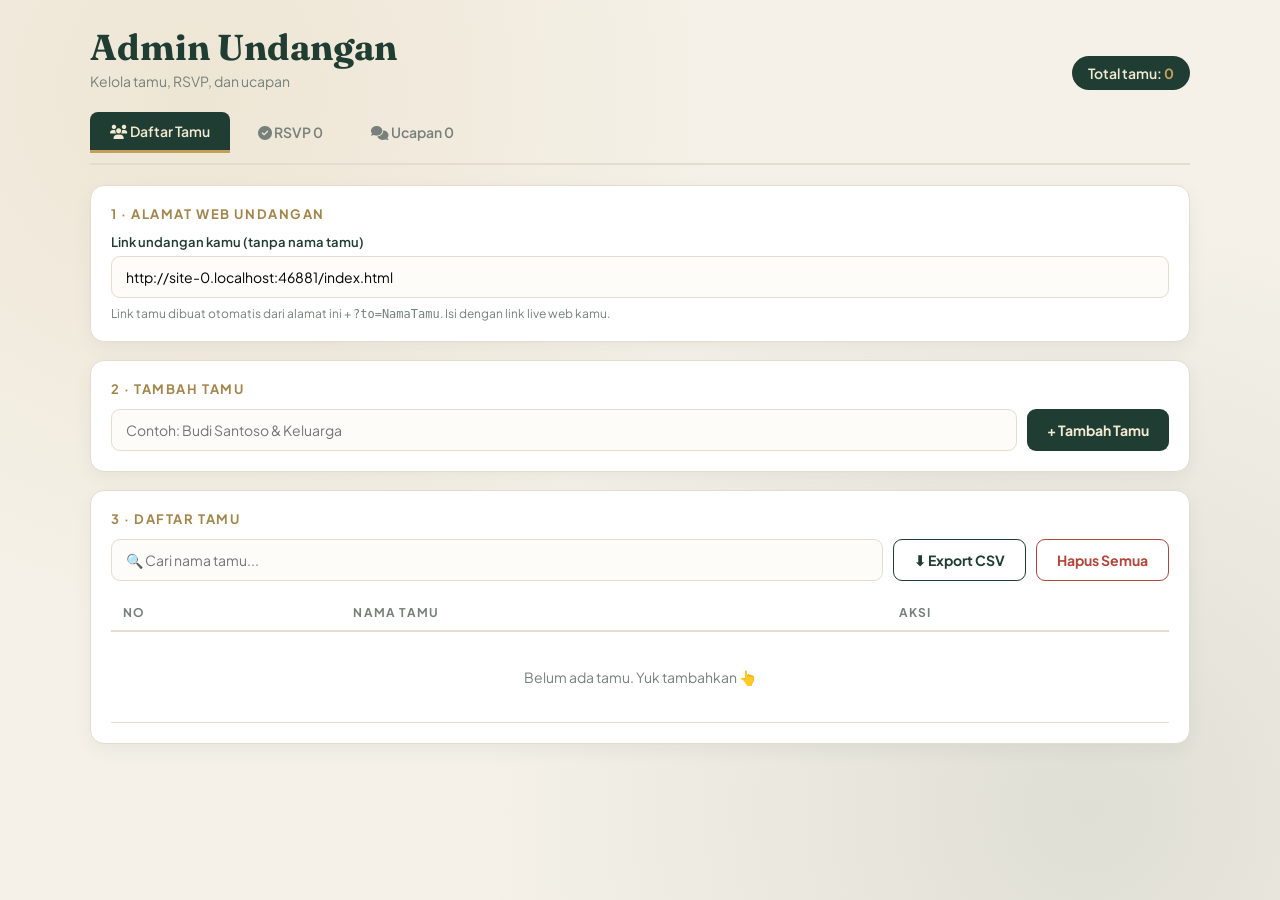
<file: admin-tamu.html>
<!doctype html>
<html lang="id">
  <head>
    <meta charset="UTF-8" />
    <meta name="viewport" content="width=device-width, initial-scale=1.0" />
    <title>Admin - Data Tamu Undangan</title>
    <link rel="icon" href="assets/img/logo.png" />
    <link
      href="https://fonts.googleapis.com/css2?family=Fraunces:opsz,wght@9..144,600;9..144,700&family=Plus+Jakarta+Sans:wght@400;500;600;700&display=swap"
      rel="stylesheet"
    />
    <link
      rel="stylesheet"
      href="https://cdnjs.cloudflare.com/ajax/libs/font-awesome/6.4.0/css/all.min.css"
    />
    <style>
      :root {
        --hijau: #1f3d33;
        --hijau2: #2c5245;
        --emas: #c2a05c;
        --emas-tua: #a5854a;
        --krem: #f5f1e8;
        --merah: #b3453a;
        --abu: #77807b;
        --garis: #e4ddcf;
      }
      * {
        margin: 0;
        padding: 0;
        box-sizing: border-box;
      }
      body {
        font-family: "Plus Jakarta Sans", sans-serif;
        color: #26302b;
        min-height: 100vh;
        padding: 28px 16px 60px;
        background:
          radial-gradient(
            circle at 15% 10%,
            rgba(194, 160, 92, 0.14),
            transparent 40%
          ),
          radial-gradient(
            circle at 85% 90%,
            rgba(31, 61, 51, 0.1),
            transparent 45%
          ),
          var(--krem);
      }
      .container {
        max-width: 1100px;
        margin: 0 auto;
      }
      header {
        display: flex;
        align-items: flex-end;
        justify-content: space-between;
        gap: 16px;
        flex-wrap: wrap;
        margin-bottom: 22px;
      }
      header h1 {
        font-family: "Fraunces", serif;
        font-weight: 700;
        font-size: clamp(26px, 4vw, 36px);
        color: var(--hijau);
        line-height: 1.1;
      }
      header p {
        color: var(--abu);
        font-size: 14px;
        margin-top: 4px;
      }
      .badge {
        background: var(--hijau);
        color: #f4ead2;
        border-radius: 999px;
        padding: 8px 16px;
        font-size: 14px;
        font-weight: 600;
        white-space: nowrap;
      }
      .badge b {
        color: var(--emas);
      }
      .card {
        background: #fff;
        border: 1px solid var(--garis);
        border-radius: 14px;
        padding: 20px;
        margin-bottom: 18px;
        box-shadow: 0 6px 18px rgba(31, 61, 51, 0.06);
      }
      .card h2 {
        font-size: 13px;
        text-transform: uppercase;
        letter-spacing: 0.12em;
        color: var(--emas-tua);
        margin-bottom: 12px;
        font-weight: 700;
      }
      label {
        font-size: 13px;
        font-weight: 600;
        color: var(--hijau);
        display: block;
        margin-bottom: 6px;
      }
      input[type="text"],
      input[type="url"],
      input[type="number"],
      select {
        width: 100%;
        padding: 11px 14px;
        border: 1.5px solid var(--garis);
        border-radius: 9px;
        font-family: inherit;
        font-size: 14px;
        background: #fdfcf9;
        transition:
          border-color 0.2s,
          box-shadow 0.2s;
      }
      input:focus,
      select:focus {
        outline: none;
        border-color: var(--emas);
        box-shadow: 0 0 0 3px rgba(194, 160, 92, 0.2);
      }
      .hint {
        font-size: 12px;
        color: var(--abu);
        margin-top: 8px;
      }
      .form-tamu {
        display: flex;
        gap: 10px;
        flex-wrap: wrap;
      }
      .form-tamu input {
        flex: 1;
        min-width: 220px;
      }
      .btn {
        border: none;
        cursor: pointer;
        font-family: inherit;
        font-weight: 700;
        border-radius: 9px;
        padding: 11px 20px;
        font-size: 14px;
        transition: all 0.15s;
      }
      .btn:active {
        transform: translateY(1px);
      }
      .btn-utama {
        background: var(--hijau);
        color: #f4ead2;
      }
      .btn-utama:hover {
        background: var(--hijau2);
        box-shadow: 0 6px 14px rgba(31, 61, 51, 0.25);
      }
      .btn-sekunder {
        background: transparent;
        color: var(--hijau);
        border: 1.5px solid var(--hijau);
      }
      .btn-sekunder:hover {
        background: rgba(31, 61, 51, 0.07);
      }
      .btn-bahaya {
        background: transparent;
        color: var(--merah);
        border: 1.5px solid var(--merah);
      }
      .btn-bahaya:hover {
        background: rgba(179, 69, 58, 0.08);
      }
      .toolbar {
        display: flex;
        gap: 10px;
        flex-wrap: wrap;
        align-items: center;
        margin-bottom: 14px;
      }
      .toolbar input {
        flex: 1;
        min-width: 200px;
      }
      table {
        width: 100%;
        border-collapse: collapse;
        font-size: 14px;
      }
      thead th {
        text-align: left;
        padding: 10px 12px;
        font-size: 12px;
        text-transform: uppercase;
        letter-spacing: 0.1em;
        color: var(--abu);
        border-bottom: 2px solid var(--garis);
      }
      tbody td {
        padding: 12px;
        border-bottom: 1px solid var(--garis);
        vertical-align: middle;
      }
      tbody tr {
        animation: muncul 0.25s ease;
      }
      tbody tr:hover td {
        background: rgba(194, 160, 92, 0.07);
      }
      @keyframes muncul {
        from {
          opacity: 0;
          transform: translateY(-4px);
        }
        to {
          opacity: 1;
          transform: none;
        }
      }
      .nama-tamu {
        font-weight: 700;
        color: var(--hijau);
      }
      .link {
        font-size: 12.5px;
        color: var(--abu);
        word-break: break-all;
        max-width: 300px;
        display: block;
        margin-top: 2px;
      }
      .aksi {
        display: flex;
        gap: 6px;
        flex-wrap: wrap;
      }
      .btn-kecil {
        border: 1.5px solid var(--garis);
        background: #fff;
        cursor: pointer;
        font-family: inherit;
        font-size: 12px;
        font-weight: 600;
        color: var(--hijau);
        padding: 6px 10px;
        border-radius: 7px;
        transition: all 0.15s;
      }
      .btn-kecil:hover {
        border-color: var(--hijau);
        background: var(--hijau);
        color: #f4ead2;
      }
      .btn-kecil.wa:hover {
        border-color: #128c5e;
        background: #128c5e;
      }
      .btn-kecil.hapus {
        color: var(--merah);
      }
      .btn-kecil.hapus:hover {
        border-color: var(--merah);
        background: var(--merah);
        color: #fff;
      }
      .btn-kecil.tersalin {
        border-color: var(--emas-tua);
        background: var(--emas);
        color: #fff;
      }
      .kosong td {
        text-align: center;
        color: var(--abu);
        padding: 36px 12px;
      }

      /* Tab Navigation */
      .tab-nav {
        display: flex;
        gap: 8px;
        margin-bottom: 20px;
        flex-wrap: wrap;
        border-bottom: 2px solid var(--garis);
        padding-bottom: 10px;
      }
      .tab-btn {
        padding: 10px 20px;
        border: none;
        background: transparent;
        cursor: pointer;
        font-family: inherit;
        font-weight: 600;
        color: var(--abu);
        border-radius: 8px 8px 0 0;
        transition: all 0.2s;
        font-size: 14px;
      }
      .tab-btn:hover {
        background: rgba(31, 61, 51, 0.05);
        color: var(--hijau);
      }
      .tab-btn.active {
        background: var(--hijau);
        color: #f4ead2;
        border-bottom: 3px solid var(--emas);
      }
      .tab-content {
        display: none;
      }
      .tab-content.active {
        display: block;
      }

      /* Status Badge */
      .status-hadir {
        background: #28a745;
        color: #fff;
        padding: 4px 10px;
        border-radius: 20px;
        font-size: 11px;
        font-weight: 600;
      }
      .status-tidak {
        background: #dc3545;
        color: #fff;
        padding: 4px 10px;
        border-radius: 20px;
        font-size: 11px;
        font-weight: 600;
      }
      .status-ragu {
        background: #ffc107;
        color: #000;
        padding: 4px 10px;
        border-radius: 20px;
        font-size: 11px;
        font-weight: 600;
      }

      /* Ucapan Item */
      .ucapan-item {
        background: #f9f7f2;
        border-left: 4px solid var(--emas);
        border-radius: 8px;
        padding: 16px;
        margin-bottom: 12px;
      }
      .ucapan-item .ucapan-header {
        display: flex;
        justify-content: space-between;
        align-items: center;
        margin-bottom: 8px;
      }
      .ucapan-item .ucapan-nama {
        font-weight: 700;
        color: var(--hijau);
      }
      .ucapan-item .ucapan-tanggal {
        font-size: 12px;
        color: var(--abu);
      }
      .ucapan-item .ucapan-pesan {
        color: #26302b;
        line-height: 1.6;
        font-size: 14px;
      }

      #toast {
        position: fixed;
        left: 50%;
        bottom: 28px;
        transform: translateX(-50%) translateY(20px);
        background: var(--hijau);
        color: #f4ead2;
        padding: 12px 22px;
        border-radius: 999px;
        font-size: 14px;
        font-weight: 600;
        opacity: 0;
        pointer-events: none;
        transition: all 0.3s ease;
        box-shadow: 0 8px 20px rgba(31, 61, 51, 0.3);
        z-index: 99;
      }
      #toast.muncul {
        opacity: 1;
        transform: translateX(-50%) translateY(0);
      }

      @media (max-width: 640px) {
        thead {
          display: none;
        }
        tbody tr {
          display: block;
          border: 1px solid var(--garis);
          border-radius: 10px;
          margin-bottom: 10px;
          padding: 6px;
        }
        tbody td {
          display: block;
          border: none;
          padding: 6px 10px;
        }
        .link {
          max-width: none;
        }
      }
    </style>
  </head>
  <body>
    <div class="container">
      <header>
        <div>
          <h1>Admin Undangan</h1>
          <p>Kelola tamu, RSVP, dan ucapan</p>
        </div>
        <div class="badge">Total tamu: <b id="jumlah-tamu">0</b></div>
      </header>

      <!-- Tab Navigation -->
      <div class="tab-nav">
        <button class="tab-btn active" data-tab="tamu">
          <i class="fas fa-users"></i> Daftar Tamu
        </button>
        <button class="tab-btn" data-tab="rsvp">
          <i class="fas fa-check-circle"></i> RSVP
          <span id="badge-rsvp" class="badge-count">0</span>
        </button>
        <button class="tab-btn" data-tab="ucapan">
          <i class="fas fa-comments"></i> Ucapan
          <span id="badge-ucapan" class="badge-count">0</span>
        </button>
      </div>

      <!-- TAB 1: DAFTAR TAMU -->
      <div class="tab-content active" id="tab-tamu">
        <div class="card">
          <h2>1 · Alamat Web Undangan</h2>
          <label for="inp-url">Link undangan kamu (tanpa nama tamu)</label>
          <input
            type="url"
            id="inp-url"
            placeholder="https://domainkamu.com/undangan/index.html"
          />
          <p class="hint">
            Link tamu dibuat otomatis dari alamat ini +
            <code>?to=NamaTamu</code>. Isi dengan link live web kamu.
          </p>
        </div>

        <div class="card">
          <h2>2 · Tambah Tamu</h2>
          <form class="form-tamu" id="form-tamu">
            <input
              type="text"
              id="inp-nama"
              placeholder="Contoh: Budi Santoso & Keluarga"
              autocomplete="off"
              required
            />
            <button type="submit" class="btn btn-utama">+ Tambah Tamu</button>
          </form>
        </div>

        <div class="card">
          <h2>3 · Daftar Tamu</h2>
          <div class="toolbar">
            <input
              type="text"
              id="inp-cari"
              placeholder="🔍 Cari nama tamu..."
            />
            <button class="btn btn-sekunder" id="btn-csv">⬇ Export CSV</button>
            <button class="btn btn-bahaya" id="btn-hapus-semua">
              Hapus Semua
            </button>
          </div>
          <table>
            <thead>
              <tr>
                <th>No</th>
                <th>Nama Tamu</th>
                <th>Aksi</th>
              </tr>
            </thead>
            <tbody id="tbody"></tbody>
          </table>
        </div>
      </div>

      <!-- TAB 2: RSVP -->
      <div class="tab-content" id="tab-rsvp">
        <div class="card">
          <h2>Data Konfirmasi Kehadiran (RSVP)</h2>
          <div class="toolbar">
            <input
              type="text"
              id="inp-cari-rsvp"
              placeholder="🔍 Cari nama..."
            />
            <select id="filter-status" style="max-width: 200px">
              <option value="all">Semua Status</option>
              <option value="Hadir">Hadir</option>
              <option value="Tidak Hadir">Tidak Hadir</option>
              <option value="Masih Ragu">Masih Ragu</option>
            </select>
            <button class="btn btn-sekunder" id="btn-export-rsvp">
              ⬇ Export CSV
            </button>
            <button class="btn btn-bahaya" id="btn-hapus-rsvp">
              Hapus Semua
            </button>
          </div>
          <table>
            <thead>
              <tr>
                <th>No</th>
                <th>Nama</th>
                <th>Jumlah</th>
                <th>Status</th>
                <th>Tanggal</th>
                <th>Aksi</th>
              </tr>
            </thead>
            <tbody id="tbody-rsvp"></tbody>
          </table>
        </div>
      </div>

      <!-- TAB 3: UCAPAN -->
      <div class="tab-content" id="tab-ucapan">
        <div class="card">
          <h2>Ucapan & Doa dari Tamu</h2>
          <div class="toolbar">
            <input
              type="text"
              id="inp-cari-ucapan"
              placeholder="🔍 Cari nama atau ucapan..."
            />
            <button class="btn btn-sekunder" id="btn-export-ucapan">
              ⬇ Export CSV
            </button>
            <button class="btn btn-bahaya" id="btn-hapus-ucapan">
              Hapus Semua
            </button>
          </div>
          <div id="daftar-ucapan-admin"></div>
        </div>
      </div>
    </div>
    <div id="toast"></div>

    <script>
      // PASSWORD PROMPT SUDAH DIHAPUS DI SINI

      const KEY_TAMU = "undangan_tamu";
      const KEY_URL = "undangan_base_url";
      const KEY_RSVp = "undangan_rsvp";
      const KEY_UCAPAN = "undangan_ucapan";

      let daftarTamu = JSON.parse(localStorage.getItem(KEY_TAMU) || "[]");
      let daftarRsvp = JSON.parse(localStorage.getItem(KEY_RSVp) || "[]");
      let daftarUcapan = JSON.parse(localStorage.getItem(KEY_UCAPAN) || "[]");

      const inpUrl = document.getElementById("inp-url");
      const inpNama = document.getElementById("inp-nama");
      const inpCari = document.getElementById("inp-cari");
      const tbody = document.getElementById("tbody");
      const jumlahEl = document.getElementById("jumlah-tamu");

      /* ---- Tab Navigation ---- */
      document.querySelectorAll(".tab-btn").forEach((btn) => {
        btn.addEventListener("click", function () {
          document
            .querySelectorAll(".tab-btn")
            .forEach((b) => b.classList.remove("active"));
          document
            .querySelectorAll(".tab-content")
            .forEach((c) => c.classList.remove("active"));
          this.classList.add("active");
          document
            .getElementById("tab-" + this.dataset.tab)
            .classList.add("active");

          if (this.dataset.tab === "rsvp") renderRsvp();
          if (this.dataset.tab === "ucapan") renderUcapan();
        });
      });

      /* ---- Base URL ---- */
      function defaultBaseUrl() {
        const u = new URL(window.location.href);
        const seg = u.pathname.split("/");
        seg.pop();
        return u.origin + seg.join("/") + "/index.html";
      }
      inpUrl.value = localStorage.getItem(KEY_URL) || defaultBaseUrl();
      inpUrl.addEventListener("change", () => {
        localStorage.setItem(KEY_URL, inpUrl.value.trim());
        render(inpCari.value);
        toast("Alamat undangan disimpan");
      });

      function buatLink(nama) {
        return inpUrl.value.trim() + "?to=" + encodeURIComponent(nama);
      }
      function simpan() {
        localStorage.setItem(KEY_TAMU, JSON.stringify(daftarTamu));
        render(inpCari.value);
      }
      function escapeHtml(s) {
        return s.replace(
          /[&<>"']/g,
          (c) =>
            ({
              "&": "&amp;",
              "<": "&lt;",
              ">": "&gt;",
              '"': "&quot;",
              "'": "&#39;",
            })[c],
        );
      }

      /* ---- Tambah Tamu ---- */
      document.getElementById("form-tamu").addEventListener("submit", (e) => {
        e.preventDefault();
        const nama = inpNama.value.trim();
        if (!nama) return;
        daftarTamu.push(nama);
        inpNama.value = "";
        inpNama.focus();
        simpan();
        toast('Tamu "' + nama + '" ditambahkan');
      });

      /* ---- Render Tabel Tamu ---- */
      function render(filter = "") {
        tbody.innerHTML = "";
        jumlahEl.textContent = daftarTamu.length;
        const tampil = daftarTamu
          .map((nama, i) => ({ nama, i }))
          .filter((t) => t.nama.toLowerCase().includes(filter.toLowerCase()));

        if (tampil.length === 0) {
          tbody.innerHTML =
            '<tr class="kosong"><td colspan="3">' +
            (daftarTamu.length === 0
              ? "Belum ada tamu. Yuk tambahkan 👆"
              : "Tidak ada nama yang cocok.") +
            "</td></tr>";
          return;
        }

        tampil.forEach(({ nama, i }, urutan) => {
          const tr = document.createElement("tr");
          tr.innerHTML = `
            <td>${urutan + 1}</td>
            <td><span class="nama-tamu">${escapeHtml(nama)}</span><span class="link">${escapeHtml(buatLink(nama))}</span></td>
            <td>
              <div class="aksi">
                <button class="btn-kecil" data-aksi="salin" data-i="${i}">📋 Salin</button>
                <button class="btn-kecil wa" data-aksi="wa" data-i="${i}">💬 WA</button>
                <button class="btn-kecil" data-aksi="tes" data-i="${i}">👁 Tes</button>
                <button class="btn-kecil" data-aksi="edit" data-i="${i}">✏️ Edit</button>
                <button class="btn-kecil hapus" data-i="${i}" data-aksi="hapus">🗑</button>
              </div>
            </td>`;
          tbody.appendChild(tr);
        });
      }

      /* ---- Aksi Tabel Tamu ---- */
      tbody.addEventListener("click", (e) => {
        const btn = e.target.closest("[data-aksi]");
        if (!btn) return;
        const i = Number(btn.dataset.i);
        const nama = daftarTamu[i];
        const link = buatLink(nama);

        switch (btn.dataset.aksi) {
          case "salin":
            salinTeks(link, () => {
              btn.textContent = "✓ Tersalin";
              btn.classList.add("tersalin");
              setTimeout(() => {
                btn.textContent = "📋 Salin";
                btn.classList.remove("tersalin");
              }, 1500);
            });
            break;
          case "wa":
            const pesanWA = `Kepada Yth.
Bapak/Ibu/Saudara/i
*${nama}*
_di tempat_

_Bismillahirrahmanirrahim_
_Assalamu'alaikum Wr. Wb._

Tanpa mengurangi rasa hormat, perkenankan kami mengundang Bapak/Ibu/Saudara/i untuk menghadiri acara pernikahan kami.

*Arif & Reiza*

Yang insyaAllah akan dilaksanakan pada:

*Akad Nikah:*
• Tanggal : Senin, 30 November 2026
• Pukul : 08.00 WIB
• Tempat : Dusun V Umbul Tengah, Kampung Bengkulu Tengah, Kecamatan Gunung Labuhan

*Resepsi:*
• Tanggal : Selasa 01 Desember 2026
• Pukul : 08.00 WIB s.d. selesai
• Tempat : Dusun V Umbul Tengah, Kampung Bengkulu Tengah, Kecamatan Gunung Labuhan

*Klik link di bawah ini* untuk melihat undangan dan informasi selengkapnya:

🔗 ${link}

Merupakan suatu kehormatan bagi kami apabila Bapak/Ibu/Saudara/i berkenan hadir dan memberikan doa restu kepada kami.

Atas kehadiran dan doa restunya, kami ucapkan terima kasih.

_Wassalamu'alaikum Wr. Wb._

Hormat kami,
*Arif & Reiza*

_Mohon maaf perihal undangan hanya dibagikan melalui pesan ini._`;

            window.open(
              "https://wa.me/?text=" + encodeURIComponent(pesanWA),
              "_blank",
            );
            break;
          case "tes":
            window.open(link, "_blank");
            break;
          case "hapus":
            if (confirm(`Hapus tamu "${nama}"?`)) {
              daftarTamu.splice(i, 1);
              simpan();
              toast("Tamu dihapus");
            }
            break;
          case "edit":
            modeEdit(i);
            break;
          case "simpan-edit":
            simpanEdit(i, btn.closest("tr").querySelector("input").value);
            break;
          case "batal-edit":
            render(inpCari.value);
            break;
        }
      });

      function modeEdit(i) {
        const baris = tbody.querySelector(`[data-i="${i}"]`)?.closest("tr");
        if (!baris) return;
        const input = document.createElement("input");
        input.type = "text";
        input.value = daftarTamu[i];
        baris.querySelector(".nama-tamu").replaceWith(input);
        input.focus();
        input.select();
        baris.querySelector(".aksi").innerHTML = `
          <button class="btn-kecil" data-aksi="simpan-edit" data-i="${i}">💾 Simpan</button>
          <button class="btn-kecil" data-aksi="batal-edit" data-i="${i}">Batal</button>`;
        input.addEventListener("keydown", (ev) => {
          if (ev.key === "Enter") simpanEdit(i, input.value);
          if (ev.key === "Escape") render(inpCari.value);
        });
      }

      function simpanEdit(i, nilai) {
        const baru = nilai.trim();
        if (baru && baru !== daftarTamu[i]) {
          daftarTamu[i] = baru;
          simpan();
          toast("Nama tamu diperbarui");
        } else render(inpCari.value);
      }

      /* ---- Render RSVP ---- */
      function renderRsvp(filter = "", statusFilter = "all") {
        const tbodyRsvp = document.getElementById("tbody-rsvp");
        const badgeRsvp = document.getElementById("badge-rsvp");
        tbodyRsvp.innerHTML = "";
        badgeRsvp.textContent = daftarRsvp.length;

        let tampil = daftarRsvp.map((r, i) => ({ ...r, i }));
        if (filter)
          tampil = tampil.filter((r) =>
            r.nama.toLowerCase().includes(filter.toLowerCase()),
          );
        if (statusFilter !== "all")
          tampil = tampil.filter((r) => r.status === statusFilter);

        if (tampil.length === 0) {
          tbodyRsvp.innerHTML =
            '<tr class="kosong"><td colspan="6">Belum ada data RSVP</td></tr>';
          return;
        }

        tampil.forEach((r, urutan) => {
          const statusClass =
            r.status === "Hadir"
              ? "status-hadir"
              : r.status === "Tidak Hadir"
                ? "status-tidak"
                : "status-ragu";
          const tr = document.createElement("tr");
          tr.innerHTML = `
            <td>${urutan + 1}</td>
            <td><span class="nama-tamu">${escapeHtml(r.nama)}</span></td>
            <td>${r.jumlah} orang</td>
            <td><span class="${statusClass}">${r.status}</span></td>
            <td><small>${r.tanggal}</small></td>
            <td>
              <div class="aksi">
                <button class="btn-kecil hapus" data-aksi="hapus-rsvp" data-i="${r.i}">🗑 Hapus</button>
              </div>
            </td>`;
          tbodyRsvp.appendChild(tr);
        });
      }

      /* ---- Render Ucapan ---- */
      function renderUcapan(filter = "") {
        const container = document.getElementById("daftar-ucapan-admin");
        const badgeUcapan = document.getElementById("badge-ucapan");
        container.innerHTML = "";
        badgeUcapan.textContent = daftarUcapan.length;

        let tampil = daftarUcapan.map((u, i) => ({ ...u, i }));
        if (filter)
          tampil = tampil.filter(
            (u) =>
              u.nama.toLowerCase().includes(filter.toLowerCase()) ||
              u.pesan.toLowerCase().includes(filter.toLowerCase()),
          );

        if (tampil.length === 0) {
          container.innerHTML =
            '<div class="text-center py-4" style="color: var(--abu);">Belum ada ucapan</div>';
          return;
        }

        tampil.forEach((u) => {
          const statusClass =
            u.hadir === "Hadir"
              ? "status-hadir"
              : u.hadir === "Tidak Hadir"
                ? "status-tidak"
                : "status-ragu";
          const div = document.createElement("div");
          div.className = "ucapan-item";
          div.innerHTML = `
            <div class="ucapan-header">
              <div>
                <span class="ucapan-nama">${escapeHtml(u.nama)}</span>
                <span class="ucapan-tanggal"> · ${u.tanggal}</span>
              </div>
              <span class="${statusClass}">${u.hadir}</span>
            </div>
            <div class="ucapan-pesan">${escapeHtml(u.pesan)}</div>
            <div class="aksi mt-2">
              <button class="btn-kecil hapus" data-aksi="hapus-ucapan" data-i="${u.i}">🗑 Hapus</button>
            </div>`;
          container.appendChild(div);
        });
      }

      /* ---- Event Listeners RSVP & Ucapan ---- */
      document
        .getElementById("inp-cari-rsvp")
        ?.addEventListener("input", (e) => {
          renderRsvp(
            e.target.value,
            document.getElementById("filter-status").value,
          );
        });
      document
        .getElementById("filter-status")
        ?.addEventListener("change", (e) => {
          renderRsvp(
            document.getElementById("inp-cari-rsvp").value,
            e.target.value,
          );
        });

      document.getElementById("tbody-rsvp")?.addEventListener("click", (e) => {
        const btn = e.target.closest("[data-aksi]");
        if (!btn) return;
        if (btn.dataset.aksi === "hapus-rsvp") {
          const i = Number(btn.dataset.i);
          if (confirm("Hapus data RSVP ini?")) {
            daftarRsvp.splice(i, 1);
            localStorage.setItem(KEY_RSVp, JSON.stringify(daftarRsvp));
            renderRsvp();
            toast("Data RSVP dihapus");
          }
        }
      });

      document
        .getElementById("inp-cari-ucapan")
        ?.addEventListener("input", (e) => {
          renderUcapan(e.target.value);
        });

      document
        .getElementById("daftar-ucapan-admin")
        ?.addEventListener("click", (e) => {
          const btn = e.target.closest("[data-aksi]");
          if (!btn) return;
          if (btn.dataset.aksi === "hapus-ucapan") {
            const i = Number(btn.dataset.i);
            if (confirm("Hapus ucapan ini?")) {
              daftarUcapan.splice(i, 1);
              localStorage.setItem(KEY_UCAPAN, JSON.stringify(daftarUcapan));
              renderUcapan();
              toast("Ucapan dihapus");
            }
          }
        });

      /* ---- Export CSV ---- */
      document.getElementById("btn-csv").addEventListener("click", () => {
        if (daftarTamu.length === 0) {
          toast("Belum ada tamu");
          return;
        }
        const baris = [["No", "Nama Tamu", "Link"]];
        daftarTamu.forEach((n, i) => baris.push([i + 1, n, buatLink(n)]));
        downloadCSV(baris, "daftar-tamu.csv");
      });

      document
        .getElementById("btn-export-rsvp")
        ?.addEventListener("click", () => {
          if (daftarRsvp.length === 0) {
            toast("Belum ada RSVP");
            return;
          }
          const baris = [["No", "Nama", "Jumlah", "Status", "Tanggal"]];
          daftarRsvp.forEach((r, i) =>
            baris.push([i + 1, r.nama, r.jumlah, r.status, r.tanggal]),
          );
          downloadCSV(baris, "data-rsvp.csv");
        });

      document
        .getElementById("btn-export-ucapan")
        ?.addEventListener("click", () => {
          if (daftarUcapan.length === 0) {
            toast("Belum ada ucapan");
            return;
          }
          const baris = [["No", "Nama", "Status", "Ucapan", "Tanggal"]];
          daftarUcapan.forEach((u, i) =>
            baris.push([i + 1, u.nama, u.hadir, u.pesan, u.tanggal]),
          );
          downloadCSV(baris, "data-ucapan.csv");
        });

      function downloadCSV(baris, filename) {
        const csv = baris
          .map((b) =>
            b.map((k) => `"${String(k).replaceAll('"', '""')}"`).join(","),
          )
          .join("\r\n");
        const blob = new Blob(["\ufeff" + csv], {
          type: "text/csv;charset=utf-8",
        });
        const a = document.createElement("a");
        a.href = URL.createObjectURL(blob);
        a.download = filename;
        a.click();
      }

      /* ---- Hapus Semua ---- */
      document
        .getElementById("btn-hapus-semua")
        .addEventListener("click", () => {
          if (daftarTamu.length === 0) return;
          if (confirm("Hapus SEMUA data tamu?")) {
            daftarTamu = [];
            simpan();
            toast("Semua tamu dihapus");
          }
        });

      document
        .getElementById("btn-hapus-rsvp")
        ?.addEventListener("click", () => {
          if (daftarRsvp.length === 0) return;
          if (confirm("Hapus SEMUA data RSVP?")) {
            daftarRsvp = [];
            localStorage.setItem(KEY_RSVp, "[]");
            renderRsvp();
            toast("Semua RSVP dihapus");
          }
        });

      document
        .getElementById("btn-hapus-ucapan")
        ?.addEventListener("click", () => {
          if (daftarUcapan.length === 0) return;
          if (confirm("Hapus SEMUA ucapan?")) {
            daftarUcapan = [];
            localStorage.setItem(KEY_UCAPAN, "[]");
            renderUcapan();
            toast("Semua ucapan dihapus");
          }
        });

      /* ---- Util ---- */
      function salinTeks(teks, sukses) {
        const done = () => {
          toast("Link disalin ✓");
          sukses && sukses();
        };
        if (navigator.clipboard && navigator.clipboard.writeText) {
          navigator.clipboard.writeText(teks).then(done).catch(fallback);
        } else fallback();
        function fallback() {
          const ta = document.createElement("textarea");
          ta.value = teks;
          document.body.appendChild(ta);
          ta.select();
          document.execCommand("copy");
          ta.remove();
          done();
        }
      }

      const toastEl = document.getElementById("toast");
      let toastTimer;
      function toast(pesan) {
        toastEl.textContent = pesan;
        toastEl.classList.add("muncul");
        clearTimeout(toastTimer);
        toastTimer = setTimeout(() => toastEl.classList.remove("muncul"), 1800);
      }

      inpCari.addEventListener("input", () => render(inpCari.value));

      /* ---- Init ---- */
      render();
      renderRsvp();
      renderUcapan();
    </script>
  </body>
</html>
</file>
